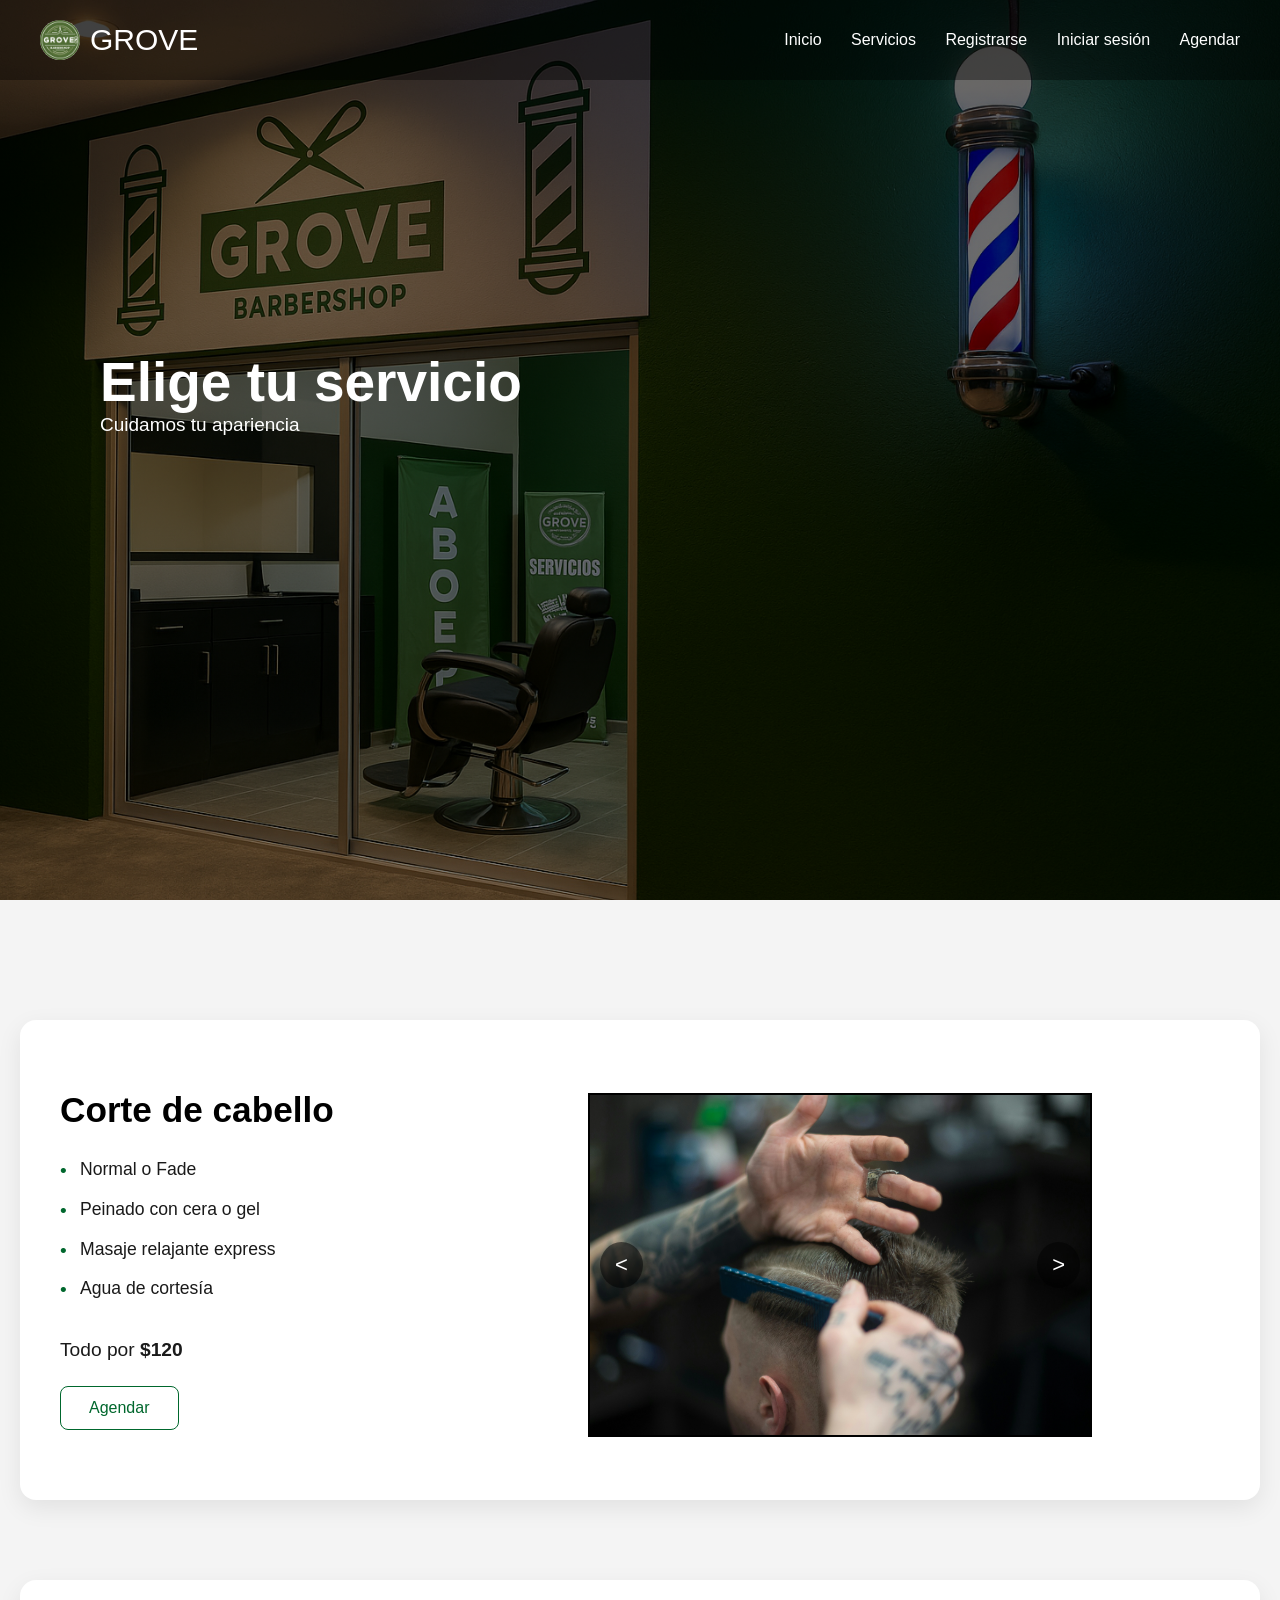
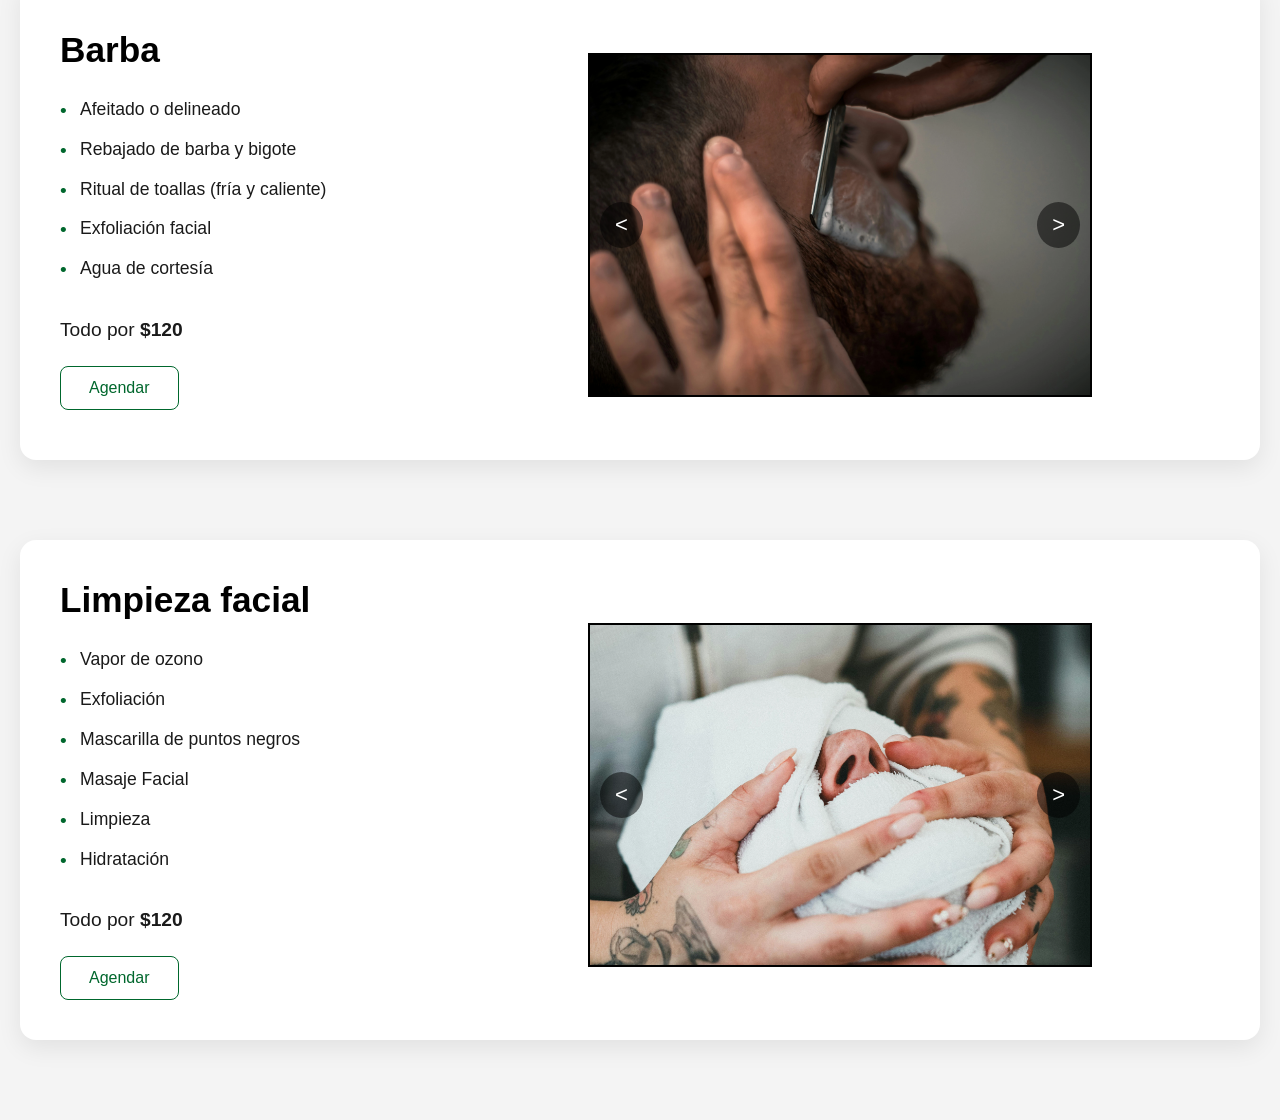
<file: index.html>
<!DOCTYPE html>
<html lang="en">
<head>
    <meta charset="UTF-8">
    <meta name="viewport" content="width=device-width, initial-scale=1.0">
    <title>Document</title>
    <link rel="stylesheet" href="css/index.css">
    <link rel="stylesheet" href="/css/services.css">
    <link rel="stylesheet" href="/css/slider2.css">
</head>
<body>
    <header>
        <nav id="navbar">
            <div class="logo">
                <img loading="lazy" src="assets/imgs/Logogrove.jpg" alt="Logo de Grove" />
                <h1>GROVE</h1>
            </div>
            <div class="nav-links">
                <a href="index.html">Inicio</a>
                <a href="#Servicios">Servicios</a>
                <a href="signup.html" class="linregister" >Registrarse</a>
                <a href="login.html" class="linlogin">Iniciar sesión</a> 
                <a href="agendar.html" target="_blank">Agendar</a>
      
            </div>
        </nav>
    </header>

    <!-- Portada principal -->
  <section id="pantallainc" class="hero">
    <div class="portada">
      <h2>Elige tu servicio</h2>
      <p>Cuidamos tu apariencia</p>
    </div>
  </section>


  

  <section id="Servicios" class="servicios-container">

    <div class="servicio">
      <div class="info">
        <h2>Corte de cabello</h2>
        <ul>
          <li>Normal o Fade</li>
          <li>Peinado con cera o gel</li>
          <li>Masaje relajante express</li>
          <li>Agua de cortesía</li>
        </ul>
        <p class="precio">Todo por <strong>$120</strong></p>
        <button>Agendar</button>
      </div>
      <div class="slider">
        <div class="container">
            <div class="images">
                <img loading="lazy"  src="assets/imgs/haircut - Copy.webp" alt="">
            </div>
            <div class="images">
                <img loading="lazy"  src="assets/imgs/pexels-jibarofoto-1453005.webp" alt="">
            </div>
            <div class="images">
                <img loading="lazy"  src="assets/imgs/pexels-zvolskiy-1805600.webp" alt="">
            </div>
        </div>
        <div class="buttons">
            <button class="arrows"><</button>
            <button class="arrows">></button>
        </div>

      </div>
    </div>

    <div class="servicio">
      <div class="info">
        <h2>Barba</h2>
        <ul>
          <li>Afeitado o delineado</li>
          <li>Rebajado de barba y bigote</li>
          <li>Ritual de toallas (fría y caliente)</li>
          <li>Exfoliación facial</li>
          <li>Agua de cortesía</li>
        </ul>
        <p class="precio">Todo por <strong>$120</strong></p>
        <button>Agendar</button>
      </div>

      <div class="slider">
        <div class="container">
            <div class="images">
                <img loading="lazy"  src="assets/imgs/pexels-nickoloui-1319461.webp" alt="">
            </div>
            <div class="images">
                <img loading="lazy"  src="assets/imgs/pexels-pavel-danilyuk-7518713.webp" alt="">
            </div>
            <div class="images">
                <img loading="lazy"  src="assets/imgs/pexels-shkrabaanthony-4625619.webp" alt="">
            </div> 
        </div>
        <div class="buttons">
            <button class="arrows"><</button>
            <button class="arrows">></button>
        </div>

      </div>

    </div>

    <div class="servicio">
      <div class="info">
        <h2>Limpieza facial</h2>
        <ul>
          <li>Vapor de ozono</li>
          <li>Exfoliación</li>
          <li>Mascarilla de puntos negros</li>
          <li>Masaje Facial</li>
          <li>Limpieza</li>
          <li>Hidratación</li>
        </ul>
        <p class="precio">Todo por <strong>$120</strong></p>
        <button>Agendar</button>
      </div>
      
      <div class="slider">
        <div class="container">
            <div class="images">
                <img loading="lazy"  src="assets/imgs/pexels-theshuttervision-12302331.webp" alt="">
            </div>
            <div class="images">
                <img loading="lazy"  src="assets/imgs/pexels-rdne-7697486.webp" alt="">
            </div>
            <div class="images">
                <img loading="lazy"  src="assets/imgs/pexels-gianfranco-montoya-bravo-883351457-19762215.webp" alt="">
            </div>
        </div>
        <div class="buttons">
            <button class="arrows"><</button>
            <button class="arrows">></button>
        </div>

      </div>
      
    </div>

  </section>

  
    
</body>

<script src="js/index.js"></script>
<script src="/js/slider.js" ></script>
</html>
</file>
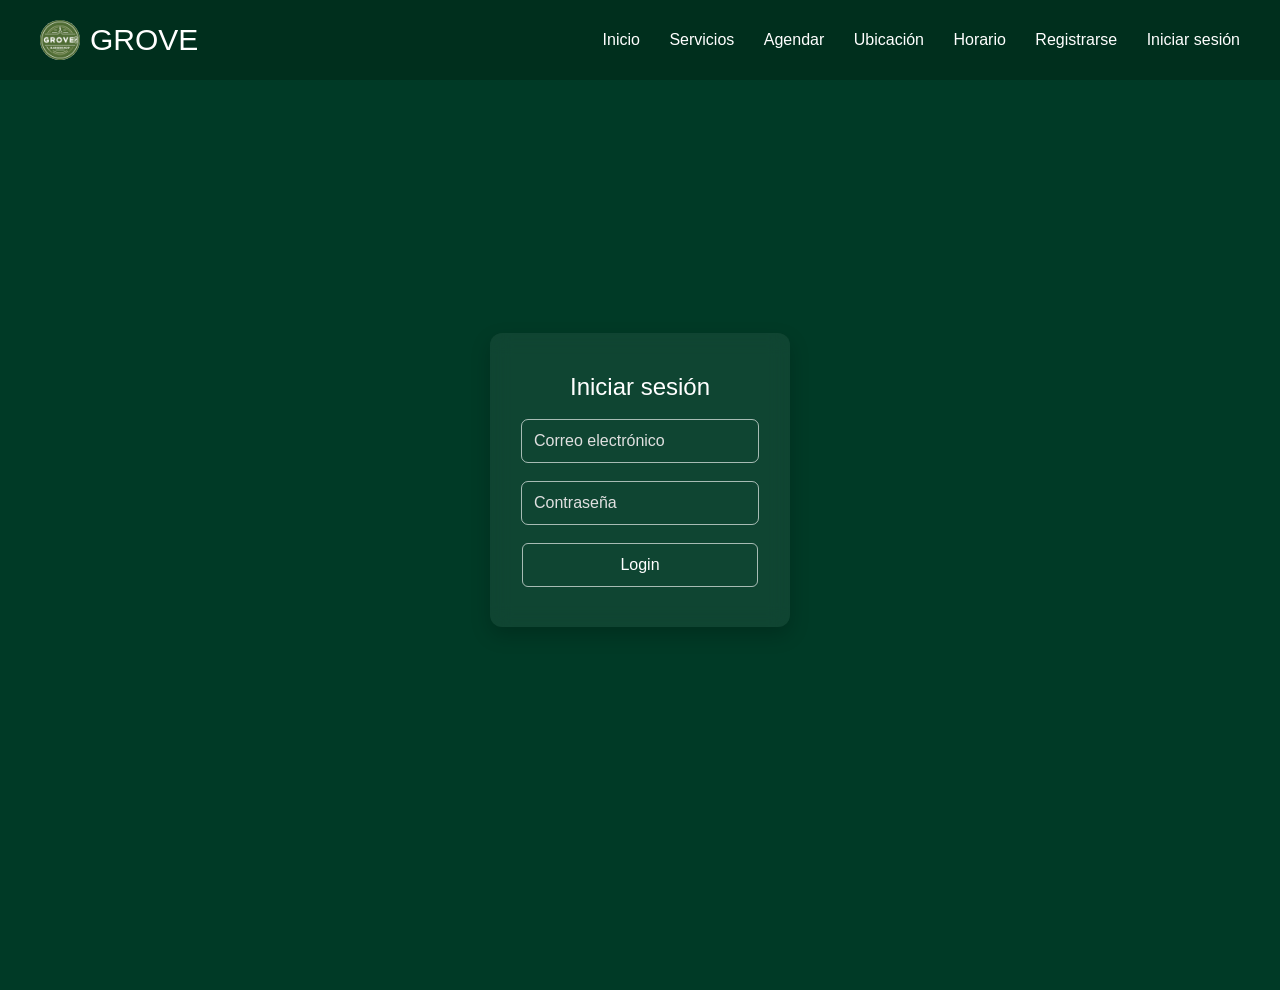
<file: login.html>
<!DOCTYPE html>
<html lang="es">
<head>
  <meta charset="UTF-8" />
  <meta name="viewport" content="width=device-width, initial-scale=1.0" />
  <title>Iniciar sesión</title>
  <link rel="stylesheet" href="/css/login.css" />
</head>
<body>
  <header>
        <nav id="navbar">
            <div class="logo">
                <img src="assets/imgs/Logogrove.jpg" alt="Logo de Grove" />
                <h1>GROVE</h1>
            </div>
            <div class="nav-links">
                <a href="index.html">Inicio</a>
                <a href="#servicios">Servicios</a>
                <a href="agendar.html" target="_blank">Agendar</a>
                <a href="#">Ubicación</a>
                <a href="#">Horario</a>
                <a href="signup.html" class="linregister" >Registrarse</a>
                <a href="login.html" class="linlogin">Iniciar sesión</a> 
                
            </div>
        </nav>
     
    </header>
  
  <div class="login-container">
    <form class="login-form">
      <h2>Iniciar sesión</h2>
      <input class="email" type="email" placeholder="Correo electrónico" required />
      <input class="password" type="password" placeholder="Contraseña" required />
      <button type="submit">Login</button>
    </form>
  </div>
</body>
<script type="module" src="js/login.js"></script>
</html>
</file>
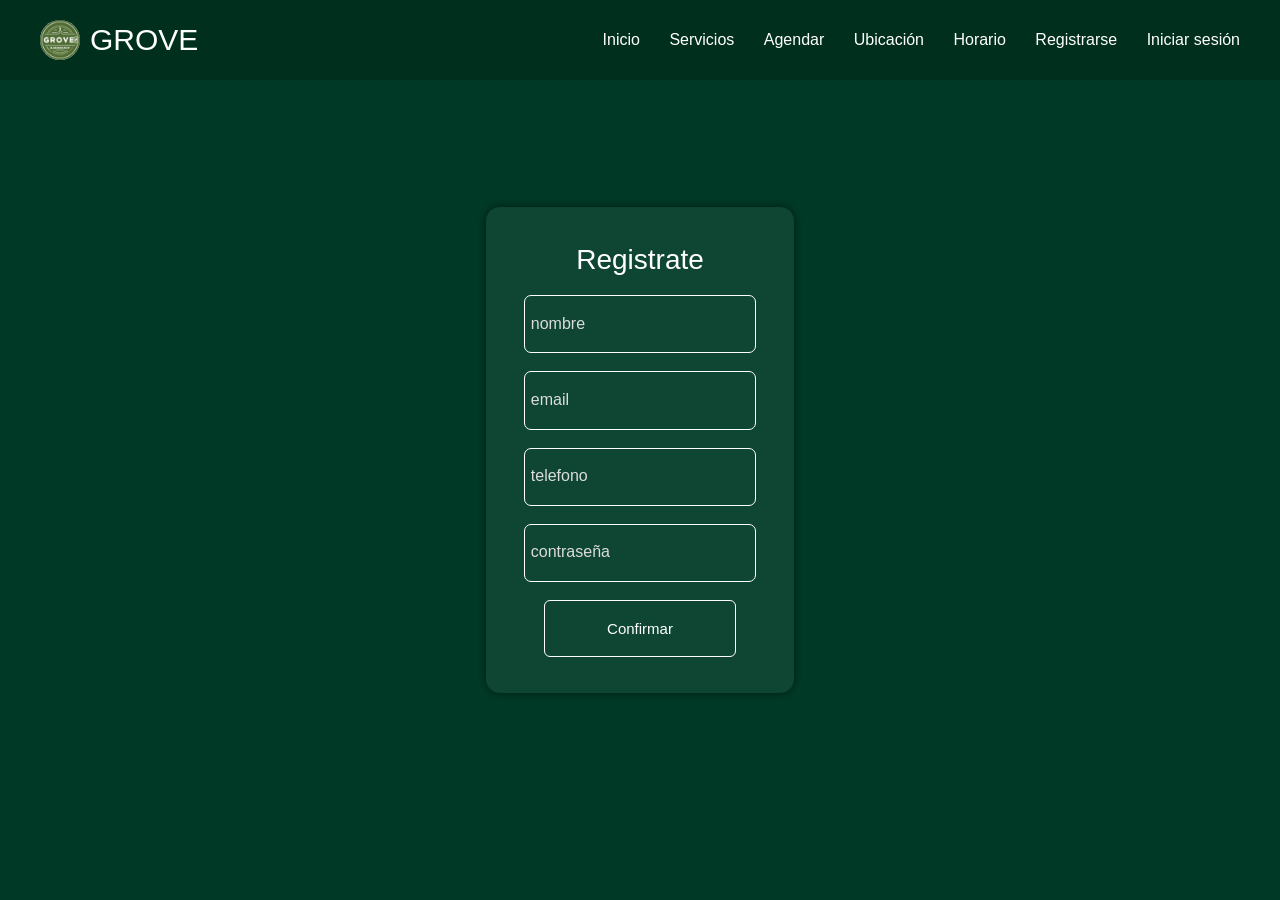
<file: signup.html>
<!DOCTYPE html>
<html lang="en">
<head>
    <meta charset="UTF-8">
    <meta name="viewport" content="width=device-width, initial-scale=1.0">
    <title>Signup</title>
    <link rel="stylesheet" href="css/signup.css">
</head>
<body>
    <header>
        <nav id="navbar">
            <div class="logo">
                <img src="assets/imgs/Logogrove.jpg" alt="Logo de Grove" />
                <h1>GROVE</h1>
            </div>
            <div class="nav-links">
                <a href="index.html">Inicio</a>
                <a href="#servicios">Servicios</a>
                <a href="agendar.html" target="_blank">Agendar</a>
                <a href="#">Ubicación</a>
                <a href="#">Horario</a>
                <a href="signup.html" class="linregister" >Registrarse</a>
                <a href="login.html" class="linlogin">Iniciar sesión</a>     
            </div>
        </nav>
     
    </header>
    
    <form action="" id="form" >
        <h2>Registrate</h2>
        <input id="nombre" type="text" placeholder="nombre" required>
        <input id="email" type="email" placeholder="email" required>
        <input id="telefono" type="tel" placeholder="telefono" required>
        <input id="contraseña" type="password" placeholder="contraseña" required>
        <button id="confirm"  type="submit">Confirmar</button>
    </form>
    
</body>


<script type="module" src="js/signup.js"></script>
</html>
</file>
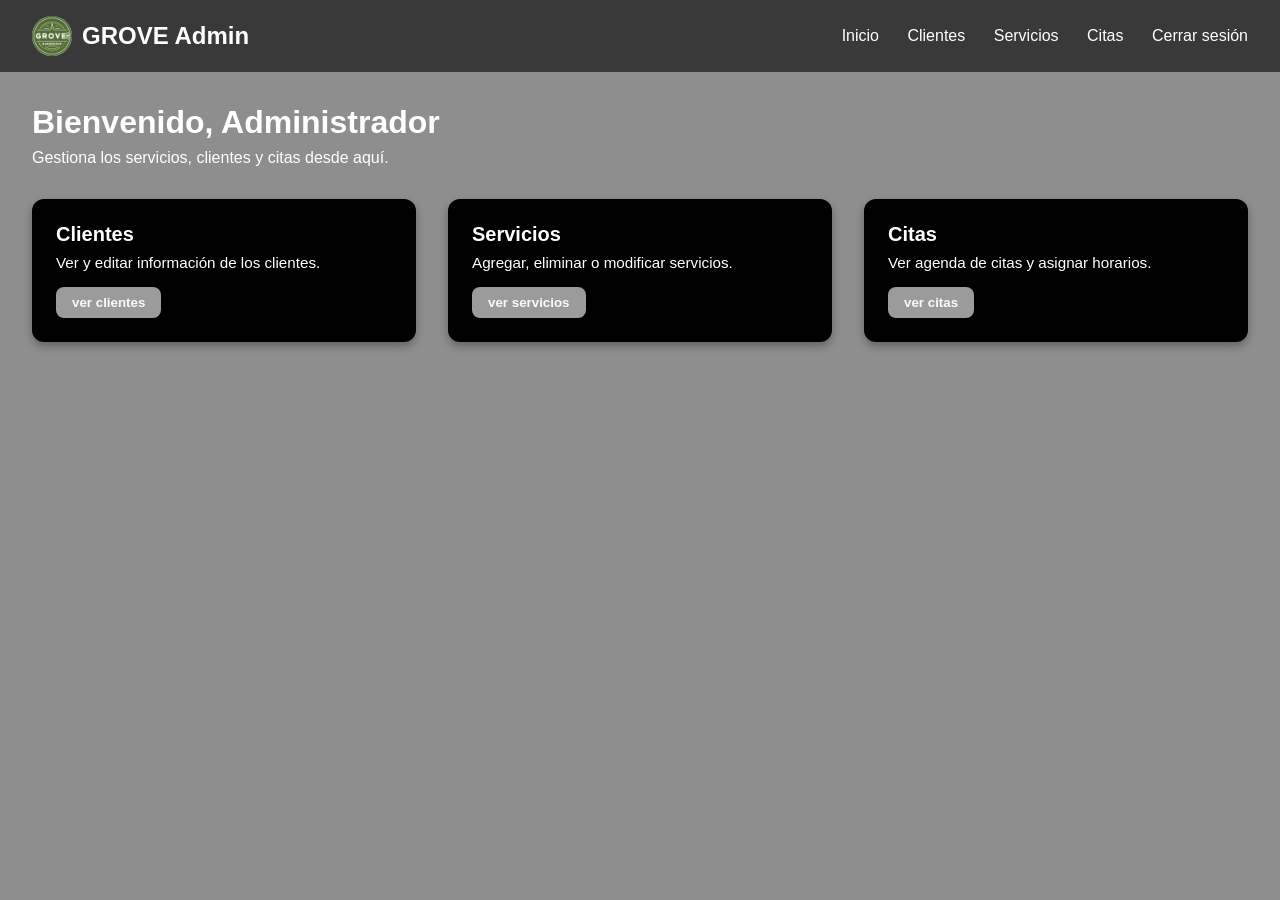
<file: pages/admin/adminindex.html>
<!DOCTYPE html>
<html lang="es">
<head>
  <meta charset="UTF-8">
  <meta name="viewport" content="width=device-width, initial-scale=1.0">
  <title>Panel Administrador - GROVE</title>
  <link rel="stylesheet" href="/css/admin/index.css">
</head>
<body>
  <header class="admin-header">
    <div class="logo">
      <img src="/assets/imgs/Logogrove.jpg" alt="GROVE Logo">
      <span>GROVE Admin</span>
    </div>
    <nav class="admin-nav">
      <a href="adminindex.html">Inicio</a>
      <a href="clientes.html" target="_blank">Clientes</a>
      <a href="services.html" target="_blank">Servicios</a>
      <a href="citas.html" target="_blank">Citas</a>
      <a class="LogOut" href="#">Cerrar sesión</a>
    </nav>
  </header>

  <main class="admin-main">
    <section class="welcome">
      <h1>Bienvenido, Administrador</h1>
      <p>Gestiona los servicios, clientes y citas desde aquí.</p>
    </section>

    <section class="admin-cards">
      <div class="card">
        <h2>Clientes</h2>
        <p>Ver y editar información de los clientes.</p>
        <button><a href="clientes.html" target="_blank" >ver clientes</a></button>
      </div>
      <div class="card">
        <h2>Servicios</h2>
        <p>Agregar, eliminar o modificar servicios.</p>
        <button><a href="services.html" target="_blank" >ver servicios</a></button>
      </div>
      <div class="card">
        <h2>Citas</h2>
        <p>Ver agenda de citas y asignar horarios.</p>
        <button><a href="citas.html" target="_blank" >ver citas</a></button>
      </div>
    </section>
  </main>
</body>
<script src="/js/admin/adminindex.js"></script>
</body>
</html>
</file>
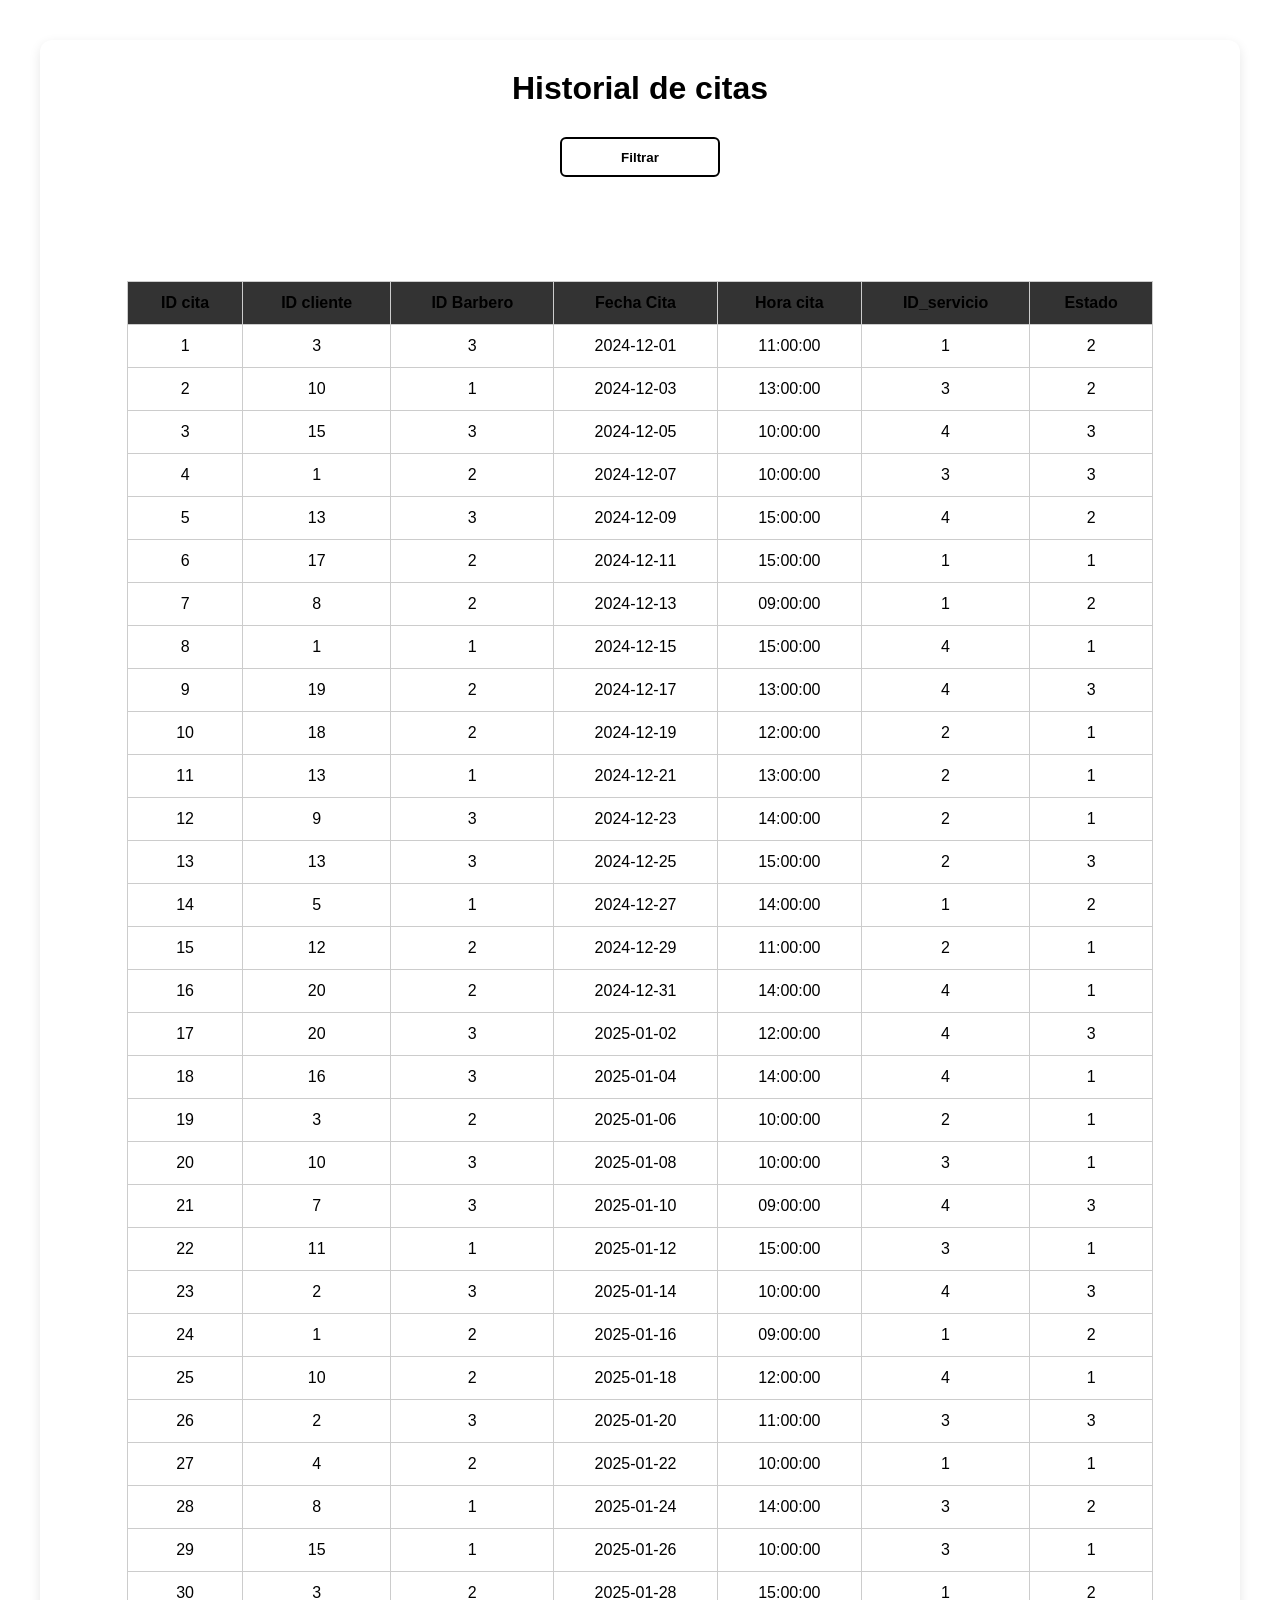
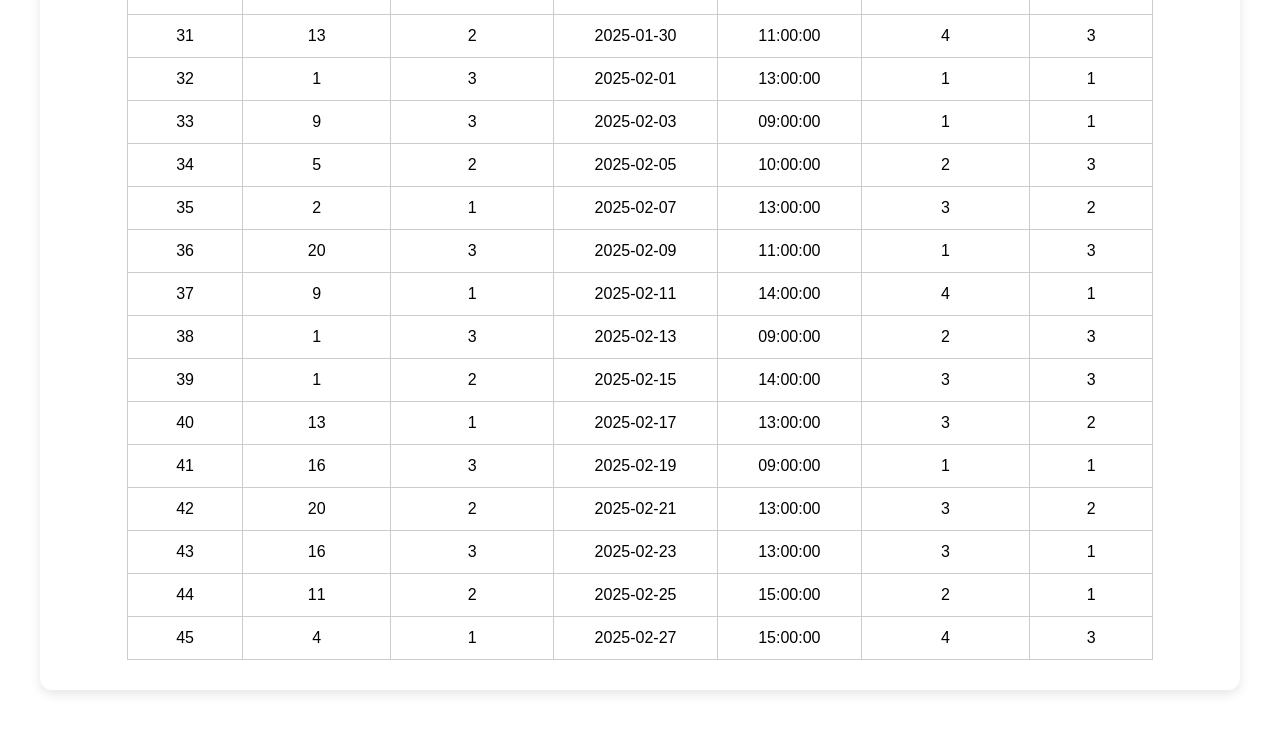
<file: pages/admin/citas.html>
<!DOCTYPE html>
<html lang="en">
<head>
    <meta charset="UTF-8">
    <meta name="viewport" content="width=device-width, initial-scale=1.0">
    <title>Citas</title>
    <link rel="stylesheet" href="/css/admin/citas.css">
</head>
<body>
    
    <div id="contenedorprincipal">
        <h1>Historial de citas</h1>
        <button id="botonfiltrar">Filtrar</button>
        <div id="contenedordefiltros">
            <div id="contenedordeinputs">
                <div class="filtros"><label for="">Id del cliente:</label> <input type="number" id="iddelcliente"></div>
                <div class="filtros"><label for="">Id del barbero:</label> <input id="iddelbarbero" type="number"></div>
                <div class="filtros"><label for="">Id del servicio</label> <input id="iddelservicio" type="text"></div>
                <div class="filtros"><label for="">Estado de la cita:</label> <input id="estadodelacita" type="text"></div>
                <div class="filtros"><label id="fechatitulo" for="">Fecha:</label>   <label for="" >Desde</label> <input id="fechainicio" type="date">  <label for="">Hasta</label><input id="fechafinal" type="date"> </div>
            </div>
            
            <div id="contenedordebotones">
                <button id="botonconfirmfiltro">Confirmar</button>
                <button  id="botoncerrar">Cerrar</button>
            </div>
        </div>
        
        <table>
            <thead>
                <th>ID cita</th>
                <th>ID cliente</th>
                <th>ID Barbero</th>
                <th>Fecha Cita</th>
                <th>Hora cita</th>
                <th>ID_servicio</th>
                <th>Estado</th>
            </thead>
            <tbody>
                
            </tbody>
        </table>
    </div>
        
    <script src="/js/admin/citas.js">
    </script>
    
</body>
</html>
</file>
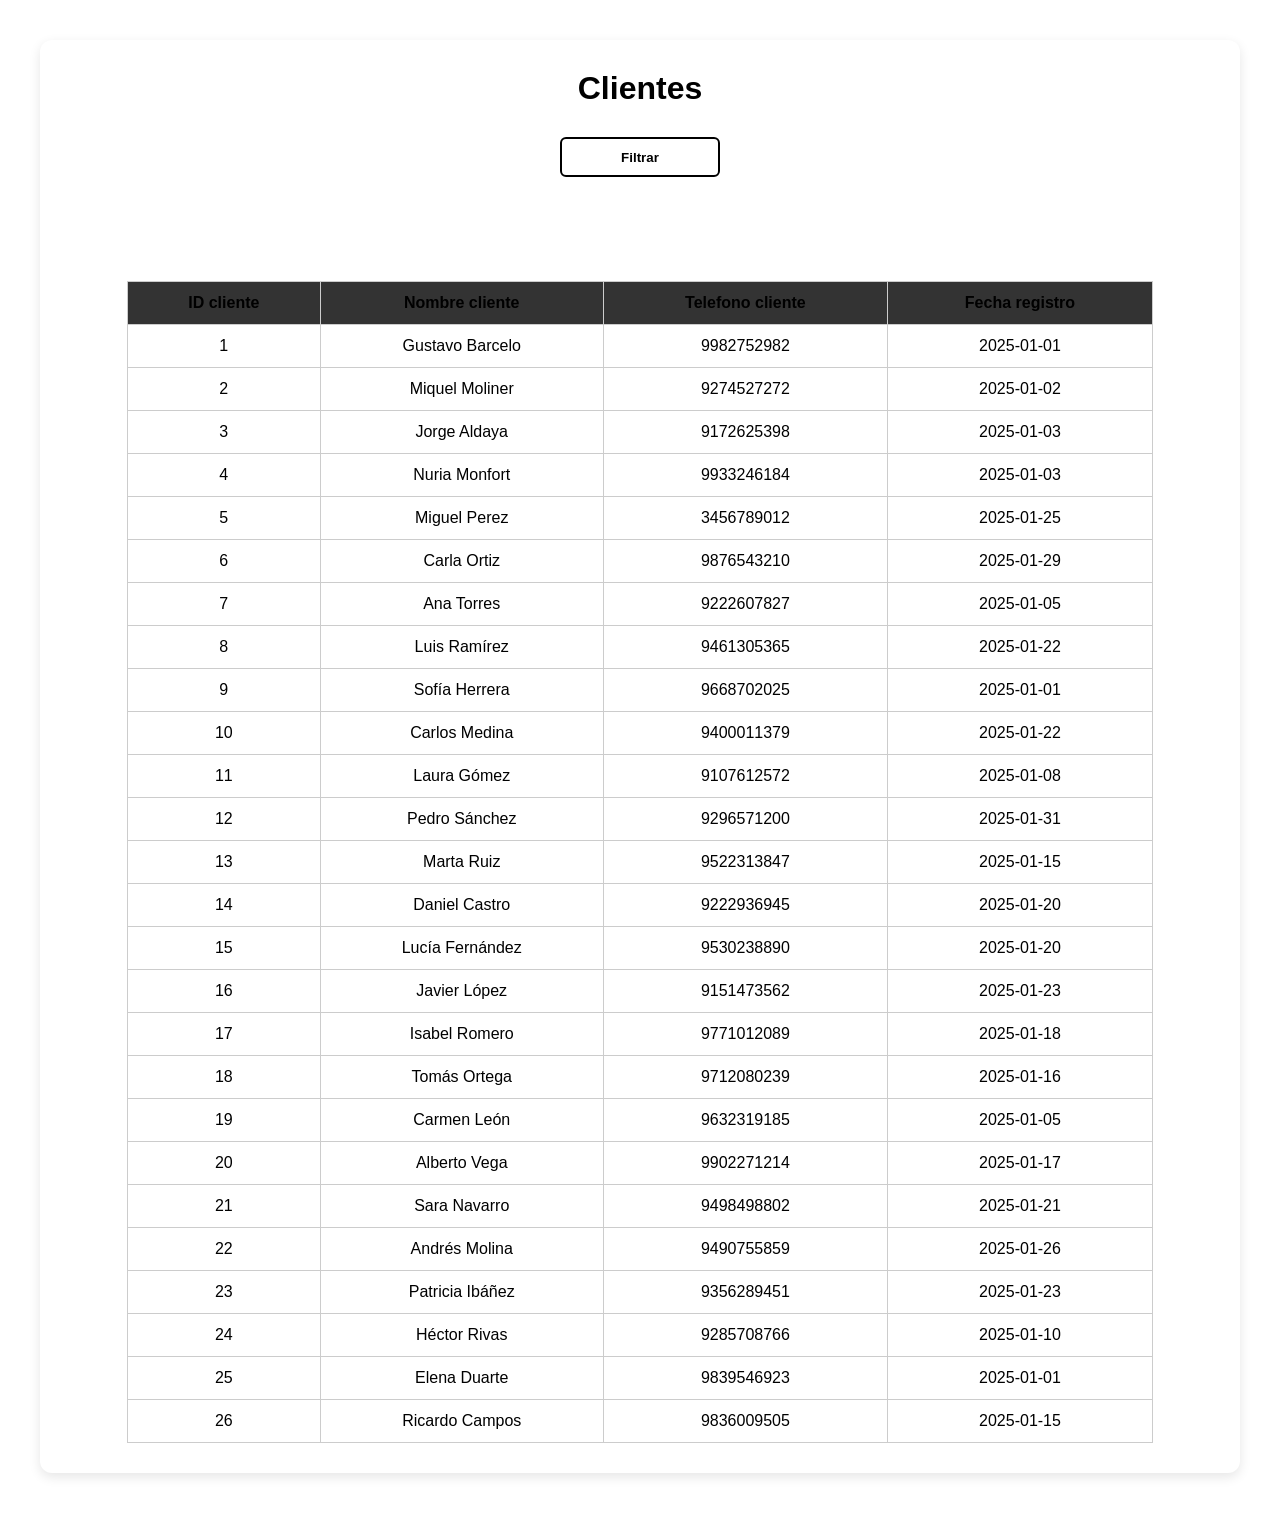
<file: pages/admin/clientes.html>
<!DOCTYPE html>
<html lang="en">
<head>
    <meta charset="UTF-8">
    <meta name="viewport" content="width=device-width, initial-scale=1.0">
    <title>Clientes</title>
    <link rel="stylesheet" href="/css/admin/clientes.css">
</head>
<body>

    <div id="contenedorprincipal">
        <h1>Clientes</h1>
        <button id="botonfiltrar">Filtrar</button>
        <div id="contenedordefiltros">
            <div id="contenedordeinputs">
                <div class="filtros"><label for="">Id del cliente:</label> <input type="number" id="idcliente"></div>
                <div class="filtros"><label for="">Nombre del cliente:</label> <input id="nombrecliente" type="text"></div>
            </div>
            <div id="contenedordebotones">
                <button id="botonconfirmfiltro">Confirmar</button>
                <button  id="botoncerrar">Cerrar</button>
            </div>
        </div>
        
        <table>
            <thead>
                <th>ID cliente</th>
                <th>Nombre cliente</th>
                <th>Telefono cliente</th>
                <th>Fecha registro</th>
        
            </thead>
            <tbody>
                
            </tbody>
        </table>
    </div>

<script src="/js/admin/clientes.js">
</script>
 
</body>
</html>
</file>
<file: css/index.css>
* {
  margin: 0;
  padding: 0;
  box-sizing: border-box;
  font-family: 'Segoe UI', sans-serif;
}

html {
  scroll-behavior: smooth;
}


/* Navbar */

nav {
  position: fixed;
  z-index: 10;
  width: 100%;
  height: 80px;
  padding: 10px 40px;
  background-color: rgba(0, 0, 0, 0.36);
  display: flex;
  justify-content: space-between;
  align-items: center;

}

body{
    background-color: rgb(24, 24, 24);
    overflow-x: hidden;
}

.logo {
  display: flex;
  align-items: center;
  gap: 10px;
  color: #fff;
}

.logo img {
  width: 40px;
  height: 40px;
  border-radius: 50%;
}

.logo h1 {
  font-weight: 300;
  font-size: 30px;
}

.nav-links a {
  color: white;
  text-decoration: none;
  margin-left: 25px;
  font-size: 16px;
  font-weight: 100;
  transition: color 0.3s ease;
}

.nav-links a:hover {
  color: #ffda5a;
}

.contact-btn {
  color: #1a2a33;
  border-radius: 20px;
  font-weight: bold;
}

/*Home*/

#pantallainc {
  height: 100vh;
  width: 100vw;
  background: linear-gradient(
      0deg,
      rgba(0, 0, 0, 0.5),
      rgba(0, 0, 0, 0.6)
    ),
    url("/assets/imgs/groveouts.png") no-repeat center center/cover;
  background-color: rgb(1, 23, 0);
}

.portada {
  color: #fff;
  padding: 350px 0 0 100px;
  font-family: 'Times New Roman', Times, serif;
}

.portada h2 {
  font-size: 55px;
  font-weight: bold;
}

.portada p {
  font-size: 19px;
  font-weight: 100;
}
</file>
<file: css/services.css>
* {
  box-sizing: border-box;
}

body {
  margin: 0;
  font-family: 'Segoe UI', sans-serif;
  background-color: #f4f4f4;
  color: #1a1a1a;
}

.servicios-container {
  max-width: 1300px;
  margin: 100px auto 60px;
  padding: 20px;
  display: flex;
  flex-direction: column;
  gap: 80px;
}

.servicio {
  display: flex;
  flex-wrap: wrap;
  justify-content: space-between;
  background: #ffffff;
  border-radius: 16px;
  box-shadow: 0 8px 24px rgba(0, 0, 0, 0.08);
  overflow: hidden;
  min-height: 480px;
}


.info {
  flex: 1;
  padding: 40px;
  min-width: 350px;
  display: flex;
  flex-direction: column;
  justify-content: center;
}

.info h2 {
  font-size: 2.2rem;
  margin-bottom: 25px;
  font-weight: 600;
  color: #000000;
}

.info ul {
  list-style: none;
  padding: 0;
  margin-bottom: 25px;
  font-size: 1.1rem;
  line-height: 1.7;
}

.info ul li {
  margin-bottom: 10px;
  position: relative;
  padding-left: 20px;
}

.info ul li::before {
  content: "•";
  color: #00672d;
  position: absolute;
  left: 0;
  font-size: 1.2rem;
}

.precio {
  font-size: 1.2rem;
  font-weight: 500;
  margin-bottom: 25px;
}

button {
  padding: 12px 28px;
  border: 1px solid #00672d;
  background: transparent;
  color: #00672d;
  border-radius: 8px;
  font-size: 1rem;
  font-weight: 500;
  cursor: pointer;
  transition: all 0.3s ease;
  align-self: start;
}

button:hover {
  background-color: #00672d;
  color: white;
}

.arrows:hover{
  background-color: #353535;
  color: white;

}

.slider {
  margin-right: 140px;
  align-self: center;
  min-width: 380px;
  max-width: 580px;
  height: 380px;
}

.slider img {
  width: 100%;
  height: 100%;
  display: none;
}



.flechas {
  position: absolute;
  top: 50%;
  width: 100%;
  display: flex;
  justify-content: space-between;
  transform: translateY(-50%);
  padding: 0 15px;
}

.flechas button {
  background: rgba(0, 0, 0, 0.5);
  color: white;
  border: none;
  font-size: 1.4rem;
  padding: 6px 12px;
  border-radius: 50%;
  cursor: pointer;
}
</file>
<file: css/slider2.css>
.slider {
    outline: 2px solid rgb(0, 0, 0);
    position: relative;
    overflow: hidden;
    height: 340px; /* Altura ajustable */
    width: 500px;
    margin: 10px 170px 0px 0px; /* Espaciado opcional */
}

.container {
    position: relative;
    display: flex;
    height: 100%;
    width: 300%;
    transition: transform 0.6s ease; /* Mover aquí la transición */
}

.images {
    flex: 0 0 33.33%; /* Equivalente a width: 33.33% pero más robusto */
    height: 100%;
}

.images img {
    width: 100%;
    height: 100%;
    object-fit: cover;
    display: block;
}

.buttons {
    position: absolute;
    display: flex;
    justify-content: space-between;
    top: 50%;
    width: 100%;
    transform: translateY(-50%);
    z-index: 10;
}

.arrows {
    appearance: unset;
    border: none;
    background-color: rgba(0,0,0,0.5);
    font-size: 22px;
    color: #fff;
    padding: 10px 15px;
    cursor: pointer;
    margin: 0 10px;
    border-radius: 50%;
}
</file>
<file: css/login.css>
* {
  margin: 0;
  padding: 0;
  box-sizing: border-box;
}

body {
  font-family: 'Segoe UI', sans-serif;
  background-color: #003a26;
  min-height: 100vh;
}

/* Navbar */
nav {
  position: fixed;
  top: 0;
  left: 0;
  z-index: 10;
  width: 100%;
  height: 80px;
  padding: 10px 40px;
  background-color: rgb(0, 47, 29);
  display: flex;
  justify-content: space-between;
  align-items: center;
}

.logo {
  display: flex;
  align-items: center;
  gap: 10px;
  color: #fff;
}

.logo img {
  width: 40px;
  height: 40px;
  border-radius: 50%;
}

.logo h1 {
  font-weight: 300;
  font-size: 30px;
}

.nav-links a {
  color: white;
  text-decoration: none;
  margin-left: 25px;
  font-size: 16px;
  font-weight: 100;
  transition: color 0.3s ease;
}

.nav-links a:hover {
  color: #ffda5a;
}

/* Contenedor principal */
.login-container {
  margin-top: 90px; 
  display: flex;
  justify-content: center;
  align-items: center;
  height: calc(100vh - 120px);
}

.login-form {
  background: rgba(255, 255, 255, 0.06);
  padding: 2.5rem 2rem;
  border-radius: 12px;
  box-shadow: 0 8px 20px rgba(0, 0, 0, 0.2);
  backdrop-filter: blur(10px);
  display: flex;
  flex-direction: column;
  gap: 1.2rem;
  width: 300px;
}

.login-form h2 {
  text-align: center;
  color: #fff;
  font-weight: 500;
  font-size: 1.5rem;
}

/* Inputs */
.login-form input {
  padding: 0.75rem;
  border: none;
  border-radius: 6px;
  background-color: transparent;
  color: #fff;
  font-size: 1rem;
  transition: background-color 0.3s ease;
  outline: solid 1px #ffffffa2;
}

.login-form input::placeholder {
  color: #e0e0e0;
}

.login-form input:focus {
  outline: none;
  background-color: rgba(255, 255, 255, 0.3);
}

/* Botón */
.login-form button {
  padding: 0.75rem;
  border: 1px solid #ffffffa2;
  background: none;
  color: #fff;
  font-size: 1rem;
  border-radius: 6px;
  cursor: pointer;
  transition: all 0.3s ease;
}

.login-form button:hover {
  background-color: #ffffff25;
}
</file>
<file: css/signup.css>
*{font-weight: lighter;  margin: 0; padding: 0; box-sizing: border-box; font-family:'Trebuchet MS', 'Lucida Sans Unicode', 'Lucida Grande', 'Lucida Sans', Arial, sans-serif}

body{
    background-color: #003a26;
    justify-content: center;
    align-items: center;
    height: 100vh;
    display: flex;
    font-family: 'Segoe UI', sans-serif;
    
}

/* Navbar */
nav {
  position: fixed;
  top: 0;
  left: 0;
  z-index: 10;
  width: 100%;
  height: 80px;
  padding: 10px 40px;
  background-color: rgb(0, 47, 29);
  display: flex;
  justify-content: space-between;
  align-items: center;
}

.logo {
  display: flex;
  align-items: center;
  gap: 10px;
  color: #fff;
}

.logo img {
  width: 40px;
  height: 40px;
  border-radius: 50%;
}

.logo h1 {
  font-weight: 300;
  font-size: 30px;
  font-family: 'Segoe UI', sans-serif;
}

.nav-links a {
  color: white;
  text-decoration: none;
  margin-left: 25px;
  font-size: 16px;
  font-weight: 100;
  transition: color 0.3s ease;
  font-family: 'Segoe UI', sans-serif;
}

.nav-links a:hover {
  color: #ffda5a;
}

form{
    padding: 37px 0px;
    background: rgba(255, 255, 255, 0.06);
    display: flex;
    flex-direction: column;
    height: 54vh;
    width: 24vw;
    position: relative;
    text-align: center;
    gap:20px;
    color: #fff;
    box-shadow: 0 0 10px rgba(0,0,0,0.5);
    border-radius: 14px;
}

form h2{
  font-size: 28px;
}

input{
    width: 75%;
    padding: 6px;
    height: 19%;
    align-self: center;
    background-color: transparent;
    border:none;
    color: #ffffff;
    outline: 1px solid #fff;
    border-radius: 6px;
}

input:focus {
    outline: none;
    background-color: rgba(255, 255, 255, 0.3);

}

input::placeholder{
    color: #dcdcdc;
    font-size: 16px;
}

button{
    color: #fff;
    background-color: transparent;
    border: none;
    outline: 1px solid #fff;
    width: 62%;
    height: 20%;
    align-self: center;
    border-radius: 5px;
    transition: background 0.3s ease;
    font-size: 15px;
}

button:hover {
    background: #fff;
    color: rgb(102, 149, 128);
  }
</file>
<file: css/admin/index.css>
* {
  margin: 0;
  padding: 0;
  box-sizing: border-box;
  font-family: 'Segoe UI', sans-serif;
}

body {
  background-color: #8e8e8e;
  color: rgb(255, 255, 255);
  min-height: 100vh;
}
a{
  text-decoration: unset;
  color: rgb(251, 251, 251);
}

.admin-header {
  background-color: rgba(0, 0, 0, 0.6);
  padding: 1rem 2rem;
  display: flex;
  justify-content: space-between;
  align-items: center;
}

.logo {
  display: flex;
  align-items: center;
  gap: 10px;
}

.logo img {
  height: 40px;
  border-radius: 50%;
}

.logo span {
  font-size: 1.5rem;
  font-weight: bold;
}

.admin-nav a {
  margin-left: 1.5rem;
  color: rgb(255, 255, 255);
  text-decoration: none;
  font-weight: 500;
  transition: color 0.2s ease;
}

.admin-nav a:hover {
  color: #ffffff;
}

.admin-main {
  padding: 2rem;
}

.welcome {
  margin-bottom: 2rem;
}

.welcome h1 {
  font-size: 2rem;
  margin-bottom: 0.5rem;
}

.admin-cards {
  display: flex;
  gap: 2rem;
  flex-wrap: wrap;
}

.card {
  background-color: #000000;
  border-radius: 12px;
  padding: 1.5rem;
  flex: 1 1 250px;
  box-shadow: 0 4px 8px rgba(0, 0, 0, 0.3);
  transition: transform 0.2s ease;
}

.card:hover {
  transform: translateY(-5px);
}

.card h2 {
  margin-bottom: 0.5rem;
  font-size: 1.25rem;
}

.card p {
  margin-bottom: 1rem;
  font-size: 0.95rem;
}

.card button {
  background-color: #9b9b9b;
  color: #0f2e14;
  border: none;
  padding: 0.5rem 1rem;
  font-weight: bold;
  border-radius: 8px;
  cursor: pointer;
  transition: background 0.2s ease;
}

.card button:hover {
  background-color: #868686;
}
</file>
<file: css/admin/citas.css>
* {
  box-sizing: border-box;
  margin: 0;
  font-family: 'Segoe UI', Tahoma, Geneva, Verdana, sans-serif;
  color: #000000;
}

body {
  background-color: #ffffff;
  padding: 40px;
}

/* Navbar */
nav {
  position: fixed;
  top: 0;
  left: 0;
  z-index: 10;
  width: 100%;
  height: 80px;
  padding: 10px 40px;
  background-color: rgb(0, 47, 29);
  display: flex;
  justify-content: space-between;
  align-items: center;
}

.logo {
  display: flex;
  align-items: center;
  gap: 10px;
  color: #fff;
}

.logo img {
  width: 40px;
  height: 40px;
  border-radius: 50%;
}

.logo h1 {
  font-weight: 300;
  font-size: 30px;
  font-family: 'Segoe UI', sans-serif;
}

.nav-links a {
  color: white;
  text-decoration: none;
  margin-left: 25px;
  font-size: 16px;
  font-weight: 100;
  transition: color 0.3s ease;
  font-family: 'Segoe UI', sans-serif;
}

.nav-links a:hover {
  color: #ffda5a;
}

#contenedorprincipal {
  background-color: #ffffff;
  border-radius: 12px;
  box-shadow: 0 4px 12px rgba(0, 0, 0, 0.1);
  display: flex;
  flex-direction: column;
  padding: 30px;
  align-items: center;
  gap: 30px;
}

#botonfiltrar {
  width: 160px;
  height: 40px;
  font-weight: bold;
  cursor: pointer;
}

#contenedordefiltros {
  padding: 20px;
  width: 90%;
  display: flex;
  flex-direction: column;
  align-items: center;
  gap: 20px;
  max-height: 0;
  overflow: hidden;
  opacity: 0;
  transition: max-height 0.4s ease, opacity 0.4s ease;
  background-color: #dddddd;
  border: 2px solid #000000;
  border-radius: 8px;
}

#contenedordefiltros.mostrar {
  max-height: 500px;
  opacity: 1;
}

#contenedordeinputs {
  display: flex;
  flex-wrap: wrap;
  justify-content: center;
  gap: 20px;
  width: 100%;
}

.filtros {
  display: flex;
  flex-direction: column;
  gap: 5px;
}

input {
  background-color: transparent;
  border: 1px solid #000000;
  padding: 8px;
  border-radius: 5px;
  width: 180px;
}

button {
  background-color: transparent;
  border: 2px solid #000000;
  padding: 6px 16px;
  border-radius: 6px;
  font-weight: bold;
  cursor: pointer;
  transition: all 0.3s ease;
}

button:hover {
  background-color: #7b7b7b;
  color: white;
}

table {
  border-collapse: collapse;
  width: 90%;
}

thead {
  background-color: #333;
  color: white;
}

th, td {
  padding: 12px 16px;
  border: 1px solid #ccc;
  text-align: center;
}

tr:hover {
  background-color: #707070;
}

#fechatitulo {
  font-weight: bold;
}
</file>
<file: css/admin/clientes.css>
* {
  box-sizing: border-box;
  margin: 0;
  font-family: 'Segoe UI', Tahoma, Geneva, Verdana, sans-serif;
  color: #000000;
}

body {
  background-color: #ffffff;
  padding: 40px;
}

#contenedorprincipal {
  background-color: #ffffff;
  border-radius: 12px;
  box-shadow: 0 4px 12px rgba(0, 0, 0, 0.1);
  display: flex;
  flex-direction: column;
  padding: 30px;
  align-items: center;
  gap: 30px;
}

#botonfiltrar {
  width: 160px;
  height: 40px;
  font-weight: bold;
  cursor: pointer;
}

#contenedordefiltros {
  padding: 20px;
  width: 60%;
  display: flex;
  flex-direction: column;
  align-items: center;
  gap: 20px;
  max-height: 0;
  overflow: hidden;
  opacity: 0;
  transition: max-height 0.4s ease, opacity 0.4s ease;
  background-color: #ffffff;
  border: 2px solid #000000;
  border-radius: 8px;
}

#contenedordefiltros.mostrar {
  max-height: 500px;
  opacity: 1;
}

#contenedordeinputs {
  display: flex;
  flex-wrap: wrap;
  justify-content: center;
  gap: 20px;
  width: 100%;
}

.filtros {
  display: flex;
  flex-direction: column;
  gap: 5px;
}

input {
  background-color: transparent;
  border: 1px solid #000000;
  padding: 8px;
  border-radius: 5px;
  width: 180px;
}

button {
  background-color: transparent;
  border: 2px solid #000000;
  padding: 6px 16px;
  border-radius: 6px;
  font-weight: bold;
  cursor: pointer;
  transition: all 0.3s ease;
}

button:hover {
  background-color: #7b7b7b;
  color: white;
}

table {
  border-collapse: collapse;
  width: 90%;
}

thead {
  background-color: #333;
  color: white;
}

th, td {
  padding: 12px 16px;
  border: 1px solid #ccc;
  text-align: center;
}

tr:hover {
  background-color: #707070;
}

#fechatitulo {
  font-weight: bold;
}
</file>
